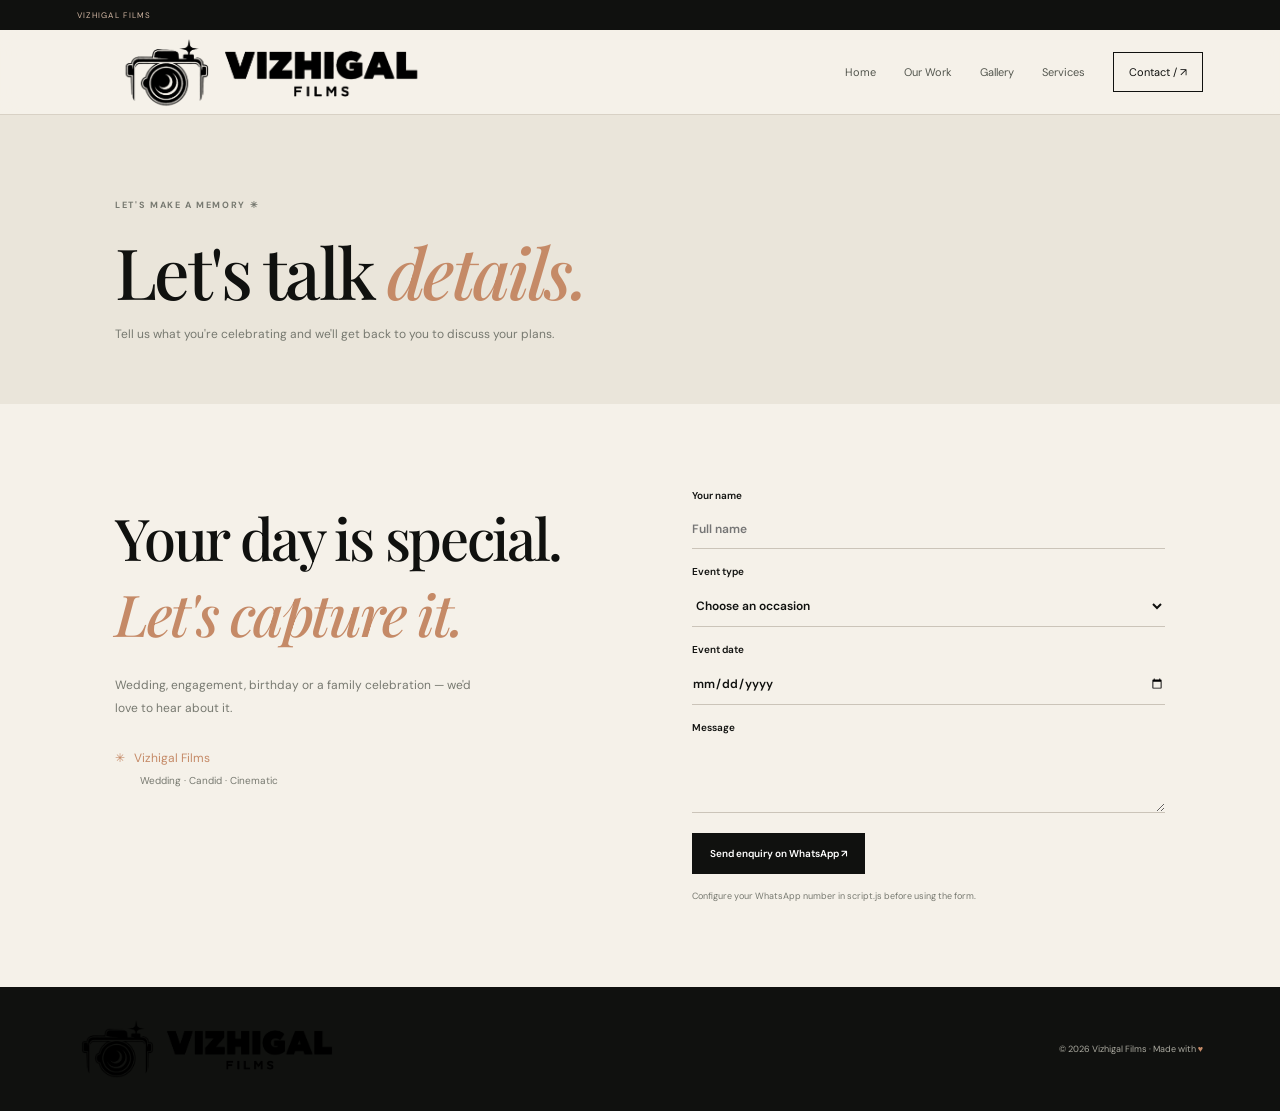
<file: contact.html>
<!doctype html>
<html lang="en">
 <head>
  <meta charset="utf-8">
  <meta name="viewport" content="width=device-width,initial-scale=1">
  <meta name="theme-color" content="#10110f">
  <link rel="preconnect" href="https://fonts.googleapis.com">
  <link rel="preconnect" href="https://fonts.gstatic.com" crossorigin>
  <link href="https://fonts.googleapis.com/css2?family=DM+Sans:wght@400;500;600;700&family=Playfair+Display:ital,wght@0,500;0,600;0,700;1,500;1,600&family=Noto+Sans+Tamil:wght@400;500;600;700&display=swap" rel="stylesheet">
  <link rel="stylesheet" href="style.css">
  <script src="script.js" defer>
   </script>
   <title>
    Contact | Vizhigal Films
   </title>
  </head>
  <body>
   <div class="topline">
    <span>
     VIZHIGAL FILMS
    </span>
    
   </div>
   <header class="header">
    <a class="brand" href="index.html">
     <img src="logo.png" alt="Vizhigal Films logo">
    </a>
    <button class="menu-toggle" aria-label="Toggle navigation" aria-expanded="false">
     ☰
    </button>
    <nav class="nav">
     <a href="index.html">
      Home
     </a>
     <a href="our-work.html">
      Our Work
     </a>
     <a href="gallery.html">
      Gallery
     </a>
     <a href="services.html">
      Services
     </a>
     <a class="nav-button" href="contact.html">
      Contact / ↗
     </a>
    </nav>
   </header>
   <main>
    <section class="page-hero">
     <p class="eyebrow dark">
      LET'S MAKE A MEMORY ✳
     </p>
     <h1>
      Let's talk
      <em>
       details.
      </em>
     </h1>
     
     <p>
      Tell us what you're celebrating and we'll get back to you to discuss your plans.
     </p>
    </section>
    <section class="section contact">
     <div class="contact-text">
      <h2>
       Your day is special.
       <br>
       <em>
        Let's capture it.
       </em>
      </h2>
      <p>
       Wedding, engagement, birthday or a family celebration — we'd love to hear about it.
      </p>
      
      <div class="contact-note">
       ✳ &nbsp; Vizhigal Films
       <br>
       <small>
        Wedding · Candid · Cinematic
       </small>
      </div>
     </div>
     <form id="enquiry">
      <label>
       Your name
       <input name="name" placeholder="Full name" required>
      </label>
      <label>
       Event type
       <select name="event" required>
        <option value="">
         Choose an occasion
        </option>
        <option>
         Wedding / 
        </option>
        <option>
         Engagement / 
        </option>
        <option>
         Birthday / 
        </option>
        <option>
         Family function / 
        </option>
        <option>
         Other / 
        </option>
       </select>
      </label>
      <label>
       Event date
       <input name="date" type="date">
      </label>
      <label>
       Message
       <textarea name="message" rows="3" placeholder="Date, location and details…">
        </textarea>
       </label>
       <button class="btn btn-dark" type="submit">
        Send enquiry on WhatsApp ↗
       </button>
       <small>
        Configure your WhatsApp number in script.js before using the form.
       </small>
      </form>
     </section>
    </main>
    <footer>
     <a class="footer-logo" href="index.html">
      <img src="logo.png" alt="Vizhigal Films">
     </a>
     
     <span>
      ©
      <span class="year">
      </span>
      Vizhigal Films · Made with
      <b>
       ♥
      </b>
     </span>
    </footer>
   </body>
  </html>
</file>
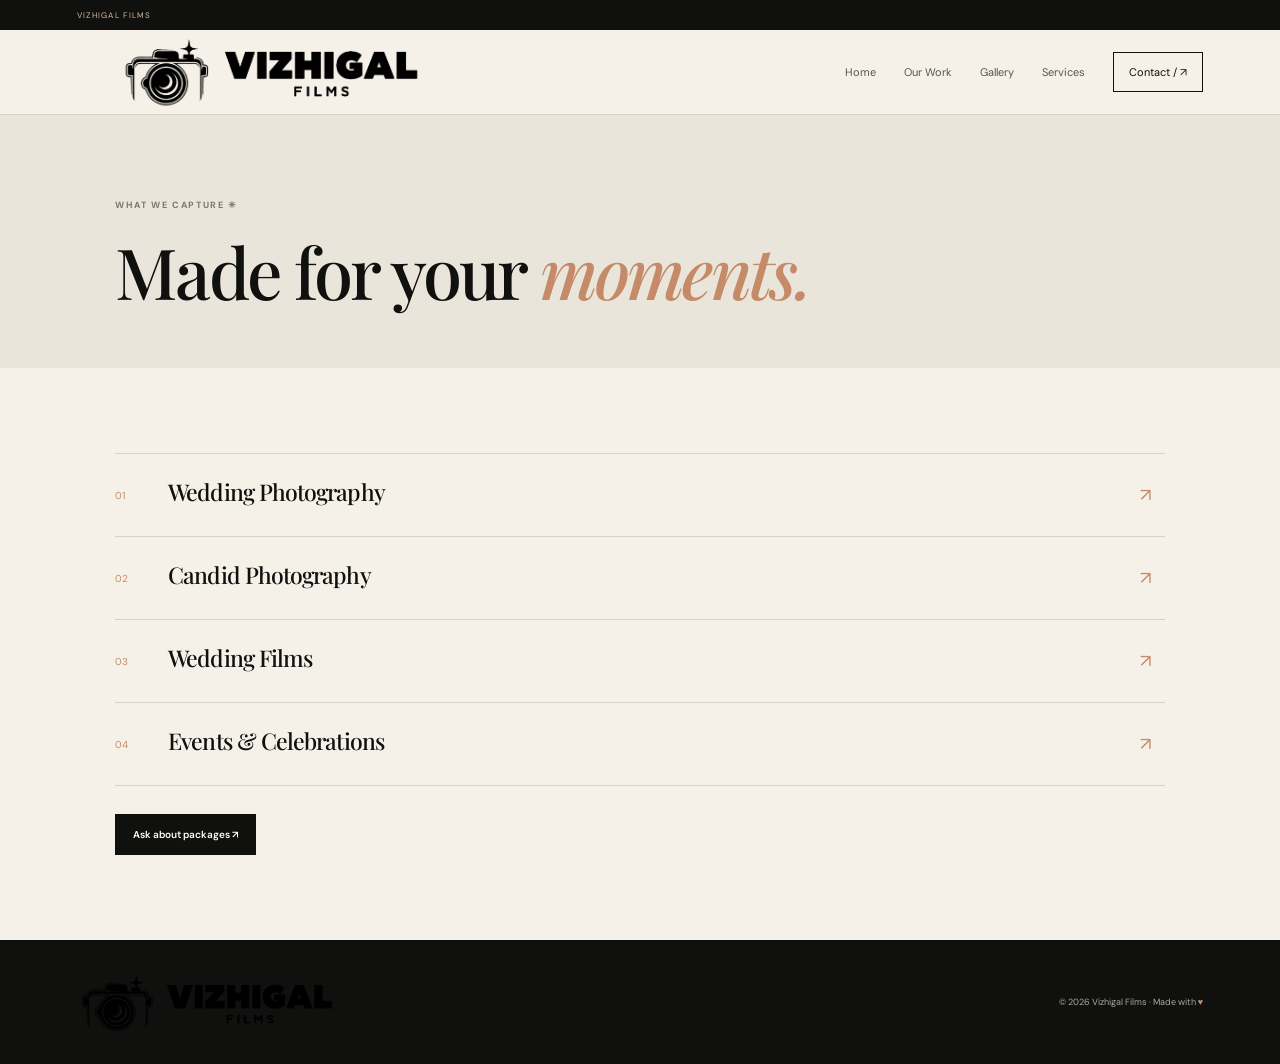
<file: services.html>
<!doctype html><html lang="en"><head><meta charset="utf-8"><meta name="viewport" content="width=device-width,initial-scale=1"><meta name="theme-color" content="#10110f"><link rel="preconnect" href="https://fonts.googleapis.com"><link rel="preconnect" href="https://fonts.gstatic.com" crossorigin><link href="https://fonts.googleapis.com/css2?family=DM+Sans:wght@400;500;600;700&family=Playfair+Display:ital,wght@0,500;0,600;0,700;1,500;1,600&family=Noto+Sans+Tamil:wght@400;500;600;700&display=swap" rel="stylesheet"><link rel="stylesheet" href="style.css"><script src="script.js" defer></script><title>Services | Vizhigal Films</title></head><body><div class="topline"><span>VIZHIGAL FILMS</span></div><header class="header"><a class="brand" href="index.html"><img src="logo.png" alt="Vizhigal Films logo"></a><button class="menu-toggle" aria-label="Toggle navigation" aria-expanded="false">☰</button><nav class="nav"><a href="index.html">Home</a><a href="our-work.html">Our Work</a><a href="gallery.html">Gallery</a><a href="services.html">Services</a><a class="nav-button" href="contact.html">Contact / ↗</a></nav></header><main><section class="page-hero"><p class="eyebrow dark">WHAT WE CAPTURE ✳</p><h1>Made for your <em>moments.</em></h1></section><section class="section"><div class="service-list"><article><span>01</span><div><h2>Wedding Photography</h2></div><b>↗</b></article><article><span>02</span><div><h2>Candid Photography</h2></div><b>↗</b></article><article><span>03</span><div><h2>Wedding Films</h2></div><b>↗</b></article><article><span>04</span><div><h2>Events & Celebrations</h2></div><b>↗</b></article></div><a class="btn btn-dark" href="contact.html">Ask about packages ↗</a></section></main><footer><a class="footer-logo" href="index.html"><img src="logo.png" alt="Vizhigal Films"></a><span>© <span class="year"></span> Vizhigal Films · Made with <b>♥</b></span></footer></body></html>
</file>
<file: style.css>
*{box-sizing:border-box}:root{--black:#10110f;--paper:#f5f1e9;--green:#455448;--orange:#c58a67;--muted:#777970;--line:#d8d1c5}html{scroll-behavior:smooth;scroll-padding-top:90px}body{margin:0;background:var(--paper);color:var(--black);font-family:"DM Sans","Noto Sans Tamil",sans-serif}a{color:inherit;text-decoration:none}img{max-width:100%;display:block}button,input,select,textarea{font:inherit}.topline{background:var(--black);color:#eee9e0;padding:10px 6%;display:flex;justify-content:space-between;font-size:8px;letter-spacing:.16em}.topline span:last-child{color:#d4b9a5}.header{height:85px;padding:10px 6%;display:flex;justify-content:space-between;align-items:center;border-bottom:1px solid var(--line);position:sticky;top:0;background:rgba(245,241,233,.96);backdrop-filter:blur(12px);z-index:20}.brand{width:280px;height:72px;display:flex;align-items:center;background:transparent}.brand img{width:100%;height:100%;object-fit:contain}.nav{display:flex;align-items:center;gap:28px;font-size:11px}.nav>a:not(.nav-button){color:#54574f}.nav>a:hover{color:var(--orange)}.nav-button{padding:12px 15px;border:1px solid var(--black)}.menu-toggle{display:none;background:none;border:0;font-size:24px}.hero{padding:55px 8% 0;display:grid;grid-template-columns:.95fr 1.05fr;gap:6%}.hero-text{padding:35px 0 60px}.eyebrow{font-size:9px;letter-spacing:.18em;font-weight:700;color:var(--orange)}.eyebrow.dark{color:var(--muted)}h1,h2{font-family:"Playfair Display",serif;font-weight:500;letter-spacing:-.04em}.hero h1,.page-hero h1{font-size:clamp(48px,5.5vw,74px);line-height:1.04;margin:24px 0 18px}.hero h1 em,.story h2 em,.section-head h2 em,.page-hero h1 em,.contact h2 em,.quote h2 em{color:var(--orange);font-weight:500}.tamil,.tamil-hero{font-family:"Noto Sans Tamil",sans-serif}.tamil-hero{font-size:14px}.hero-desc,.page-hero>p:last-child{font-size:12px;line-height:1.95;color:var(--muted);max-width:410px}.actions{display:flex;align-items:center;gap:23px;margin-top:27px}.btn{display:inline-flex;align-items:center;justify-content:center;padding:14px 18px;font-size:10px;font-weight:600;border:0;cursor:pointer;transition:.2s}.btn:hover{transform:translateY(-2px)}.btn-light,.btn-dark{background:var(--black);color:white}.btn-light:hover,.btn-dark:hover{background:var(--green)}.link,.under-link{font-size:10px;border-bottom:1px solid #bdb5a9;padding-bottom:6px}.hero-foot{display:flex;align-items:center;gap:13px;margin-top:42px;color:var(--orange);font-size:25px}.hero-foot div{display:flex;flex-direction:column;gap:5px;color:var(--black)}.hero-foot strong{font-size:10px}.hero-foot small{font-size:9px;color:var(--muted)}.hero-photo{position:relative;min-height:460px;margin-bottom:40px}.hero-photo>img{width:100%;height:100%;position:absolute;inset:0;object-fit:cover}.photo-label{position:absolute;top:13%;right:-20px;background:#f0d7c5;border-radius:50%;width:94px;height:94px;display:flex;flex-direction:column;align-items:center;justify-content:center;transform:rotate(8deg);font-size:8px;letter-spacing:.12em;text-align:center}.photo-label b{font-size:24px;color:var(--orange)}.hero-bottom{grid-column:1/-1;display:flex;justify-content:space-between;border-top:1px solid var(--line);padding:17px 0;font-size:8px;letter-spacing:.13em;color:var(--muted)}.section{padding:85px 9%}.story{background:#eae5da}.story-grid{display:grid;grid-template-columns:1.1fr .9fr;gap:10%;align-items:center}.story h2,.section-head h2,.contact h2{font-size:clamp(38px,4.5vw,58px);margin:23px 0}.story-grid>div p,.contact-text>p{font-size:12px;line-height:1.95;color:var(--muted)}.under-link{display:inline-block;margin-top:10px}.section-head{display:flex;align-items:end;justify-content:space-between;gap:20px;margin-bottom:28px}.section-head h2{margin-bottom:0}.section-head>p{font-family:"Noto Sans Tamil",sans-serif;font-size:10px;line-height:1.9;color:var(--muted)}.mini-gallery{display:grid;grid-template-columns:1.2fr 1fr 1fr;gap:13px;margin-bottom:24px}.mini-gallery img{width:100%;height:280px;object-fit:cover}.page-hero{padding:75px 9% 45px;background:#eae5da}.page-hero h1{margin-bottom:15px}.page-hero .tamil{font-size:12px}.page-hero>p:last-child{max-width:580px}.work-grid{display:grid;grid-template-columns:repeat(3,1fr);gap:22px}.work-grid article img{width:100%;height:330px;object-fit:cover}.work-grid h2{font-size:25px;margin:17px 0 7px}.work-grid p{font-family:"Noto Sans Tamil",sans-serif;color:var(--muted);font-size:10px;line-height:1.9}.gallery-grid{display:grid;grid-template-columns:repeat(3,1fr);gap:14px}.gallery-card{position:relative;padding:0;border:0;overflow:hidden;cursor:pointer;background:#ddd5c9;min-height:240px}.gallery-card img{width:100%;height:100%;min-height:240px;object-fit:cover;transition:transform .5s}.gallery-card:hover img{transform:scale(1.05)}.gallery-card:after{content:"";position:absolute;inset:45% 0 0;background:linear-gradient(transparent,rgba(0,0,0,.7))}.gallery-card span{position:absolute;z-index:1;left:15px;bottom:15px;color:white;font-family:"Playfair Display",serif;font-size:19px}.gallery-note{font-size:9px;color:var(--muted);margin-top:16px}.service-list{border-top:1px solid var(--line);margin-bottom:28px}.service-list article{display:grid;grid-template-columns:35px 1fr 25px;gap:18px;align-items:center;padding:22px 0;border-bottom:1px solid var(--line)}.service-list article>span{color:var(--orange);font-size:10px}.service-list h2{font-size:23px;margin:0 0 7px}.service-list p{font-family:"Noto Sans Tamil",sans-serif;font-size:10px;color:var(--muted);margin:0;line-height:1.9}.service-list article>b{color:var(--orange);font-size:18px;font-weight:400}.quote{background:var(--black);color:var(--paper);text-align:center;padding:70px 20px 78px}.quote>p{font-family:"Noto Sans Tamil",sans-serif;color:#d5bca8;font-size:11px}.quote h2{font-size:clamp(38px,5vw,58px);line-height:1.1;font-weight:500;margin:20px 0 26px}.btn-outline{border:1px solid #c8a58f;background:transparent;color:var(--paper)}.contact{display:grid;grid-template-columns:1fr 1fr;gap:10%}.contact h2{margin-top:10px}.contact-text>p{max-width:370px}.contact-note{margin-top:30px;font-size:12px;color:var(--orange)}.contact-note small{display:block;margin:8px 0 0 25px;color:var(--muted);font-size:10px}.contact form{display:flex;flex-direction:column;gap:16px}.contact label{font-size:10px;font-weight:600;display:flex;flex-direction:column;gap:8px}.contact input,.contact select,.contact textarea{background:transparent;border:0;border-bottom:1px solid #cbc4b9;border-radius:0;padding:11px 0;color:var(--black);font-size:12px;outline:none}.contact input:focus,.contact select:focus,.contact textarea:focus{border-color:var(--orange)}.contact textarea{resize:vertical}.contact form .btn{align-self:flex-start;margin-top:4px}.contact form small{font-size:9px;color:var(--muted)}footer{background:var(--black);color:#eae5da;padding:24px 6%;display:flex;align-items:center;justify-content:space-between;gap:20px;flex-wrap:wrap}footer .footer-logo{width:190px;height:64px;display:block}footer .footer-logo img{width:100%;height:100%;object-fit:contain}footer .tamil{color:#c8b9a9;font-size:10px}footer>span{font-size:9px;color:#aaa99f}footer>span b{color:var(--orange)}.lightbox{position:fixed;inset:0;z-index:60;background:rgba(0,0,0,.94);display:none;align-items:center;justify-content:center;padding:5vw}.lightbox.open{display:flex}.lightbox img{max-height:88vh;max-width:90vw;object-fit:contain}.lightbox button{position:absolute;right:25px;top:14px;background:none;border:0;color:white;font-size:42px;cursor:pointer}
@media(max-width:760px){.topline{font-size:7px;gap:12px}.header{height:74px;padding:8px 5%}.brand{width:210px;height:58px}.menu-toggle{display:block}.nav{display:none;position:absolute;top:73px;left:0;right:0;background:var(--paper);padding:22px 6%;flex-direction:column;align-items:stretch;gap:20px;border-bottom:1px solid var(--line)}.nav.open{display:flex}.nav-button{text-align:center}.hero{grid-template-columns:1fr;padding:30px 6% 0;gap:12px}.hero-text{padding:10px 0 20px}.hero h1{font-size:clamp(50px,11vw,72px)}.hero-photo{min-height:360px;margin-bottom:25px}.hero-bottom{font-size:7px;gap:15px;line-height:1.8}.section{padding:65px 6%}.story-grid,.contact{grid-template-columns:1fr;gap:20px}.section-head{align-items:flex-start;flex-direction:column;gap:10px}.mini-gallery img{height:200px}.work-grid{grid-template-columns:1fr 1fr;gap:15px}.work-grid article img{height:250px}.gallery-grid{grid-template-columns:1fr 1fr;gap:9px}.gallery-card,.gallery-card img{min-height:190px}.contact{gap:28px}.page-hero{padding:55px 6% 35px}footer{gap:12px}footer .tamil{width:100%;order:3}}
@media(max-width:420px){.topline span:last-child{max-width:55%;text-align:right}.actions{gap:14px;flex-wrap:wrap}.hero-photo{min-height:310px}.mini-gallery{gap:7px}.mini-gallery img{height:150px}.work-grid{grid-template-columns:1fr}.work-grid article img{height:300px}.gallery-card,.gallery-card img{min-height:150px}.gallery-card span{font-size:15px;left:9px;bottom:10px}.service-list article{grid-template-columns:25px 1fr 20px;gap:12px}.service-list h2{font-size:20px}}

/* Logo sizing update */
.brand{width:390px;height:78px;flex-shrink:0}
footer .footer-logo{width:260px;height:76px}
@media(max-width:760px){.brand{width:270px;height:60px;max-width:72vw}}
</file>
